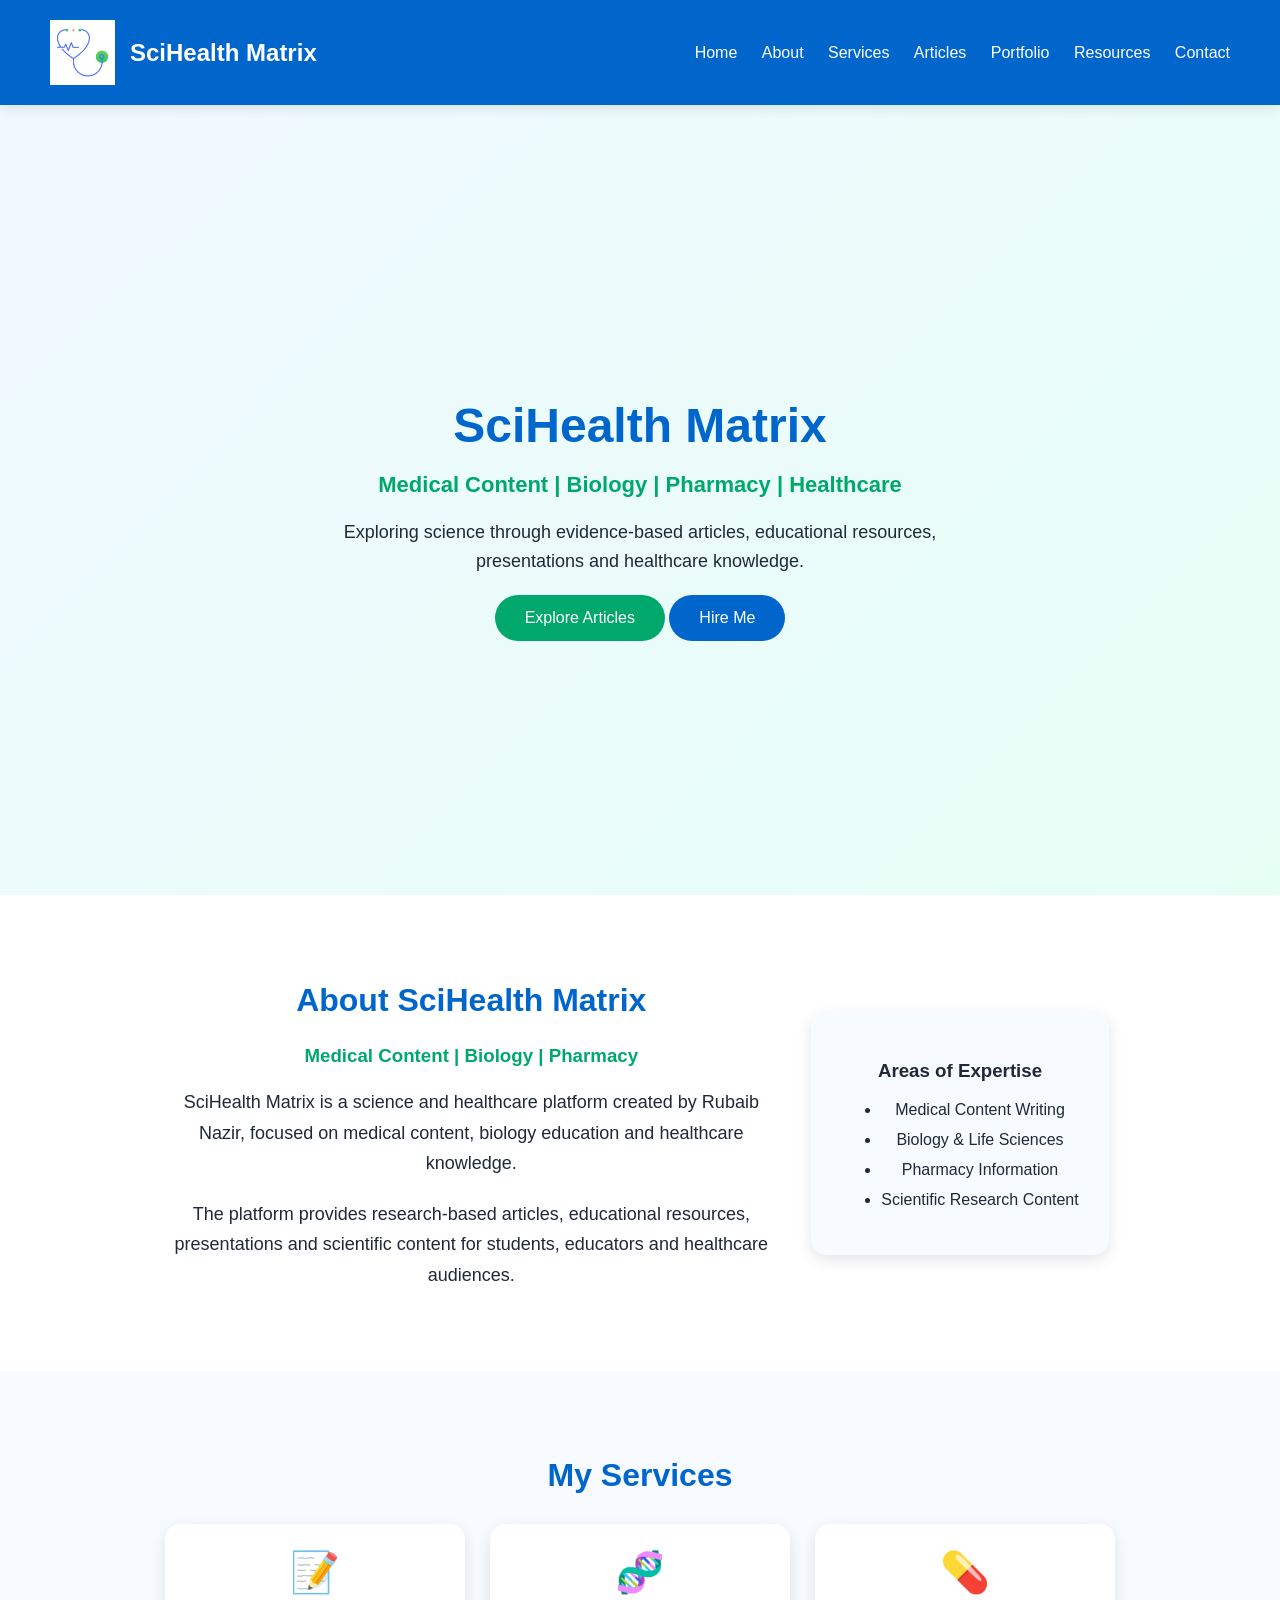
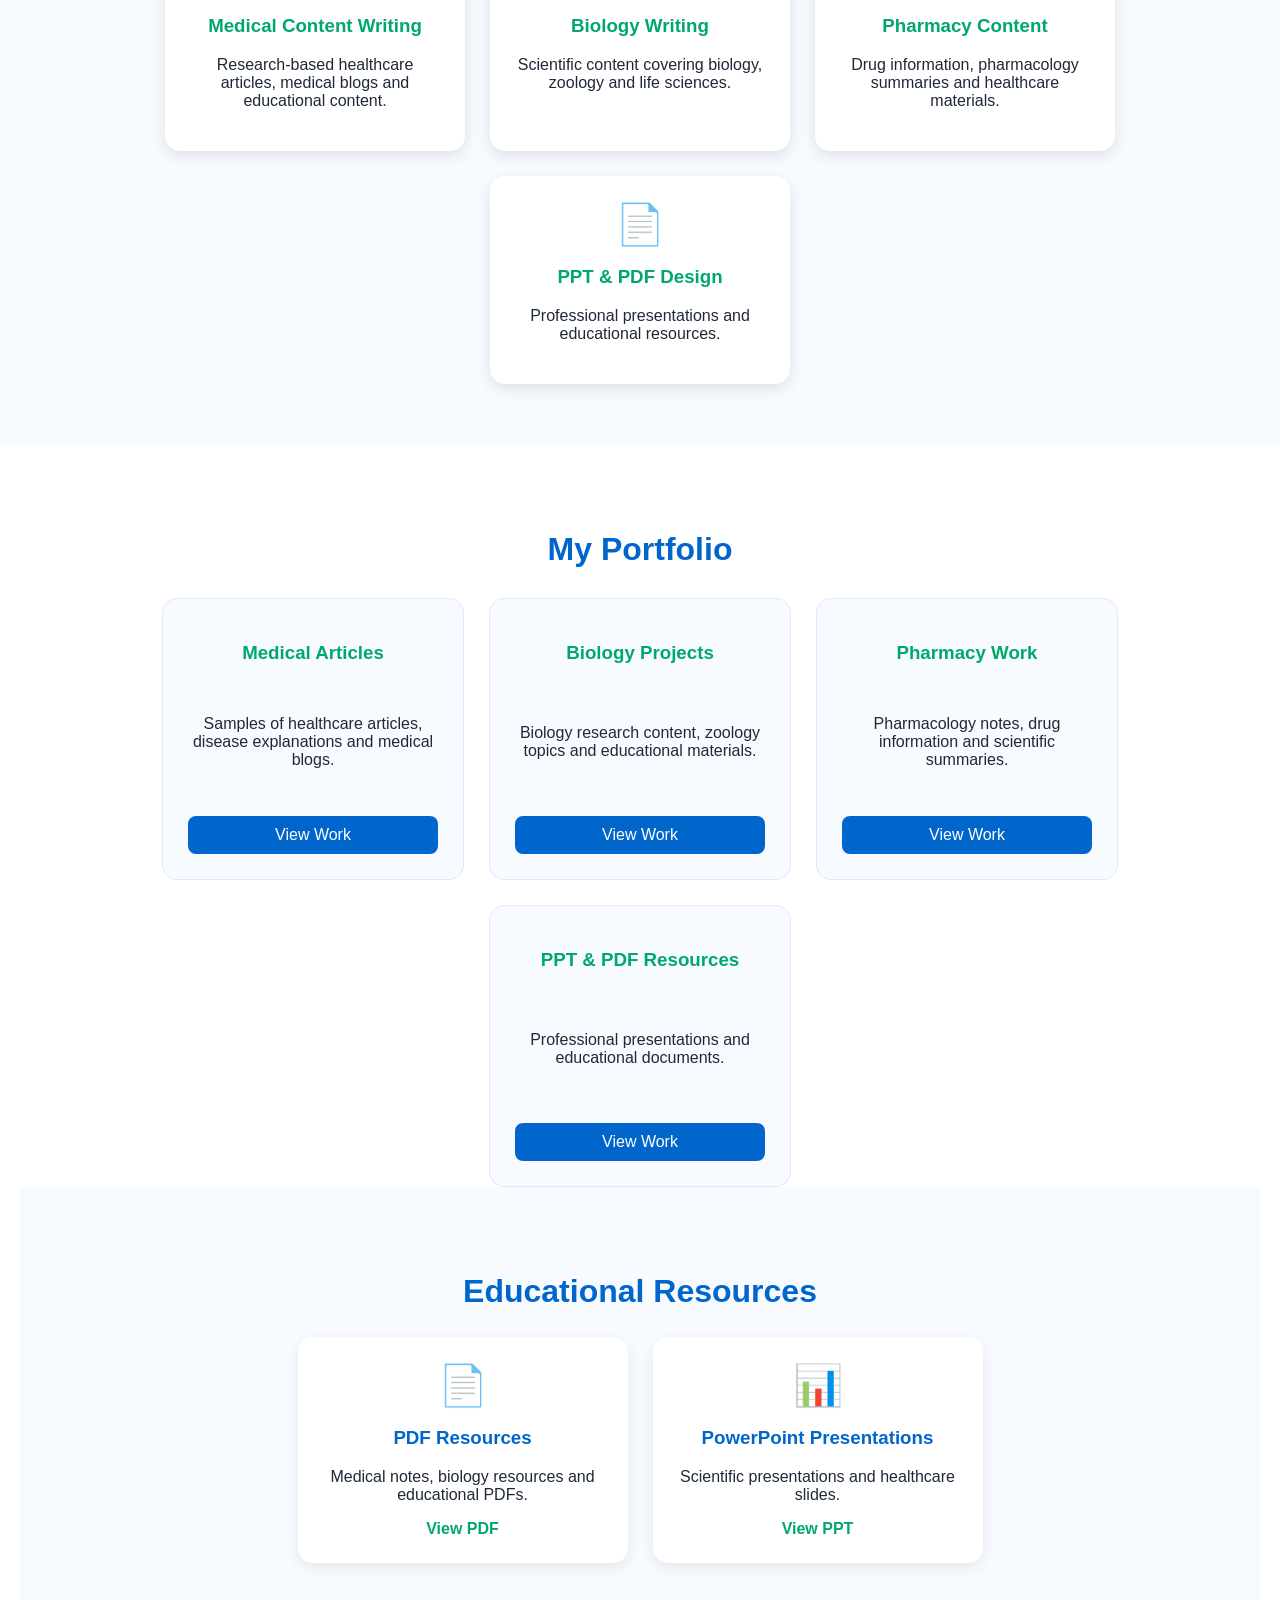
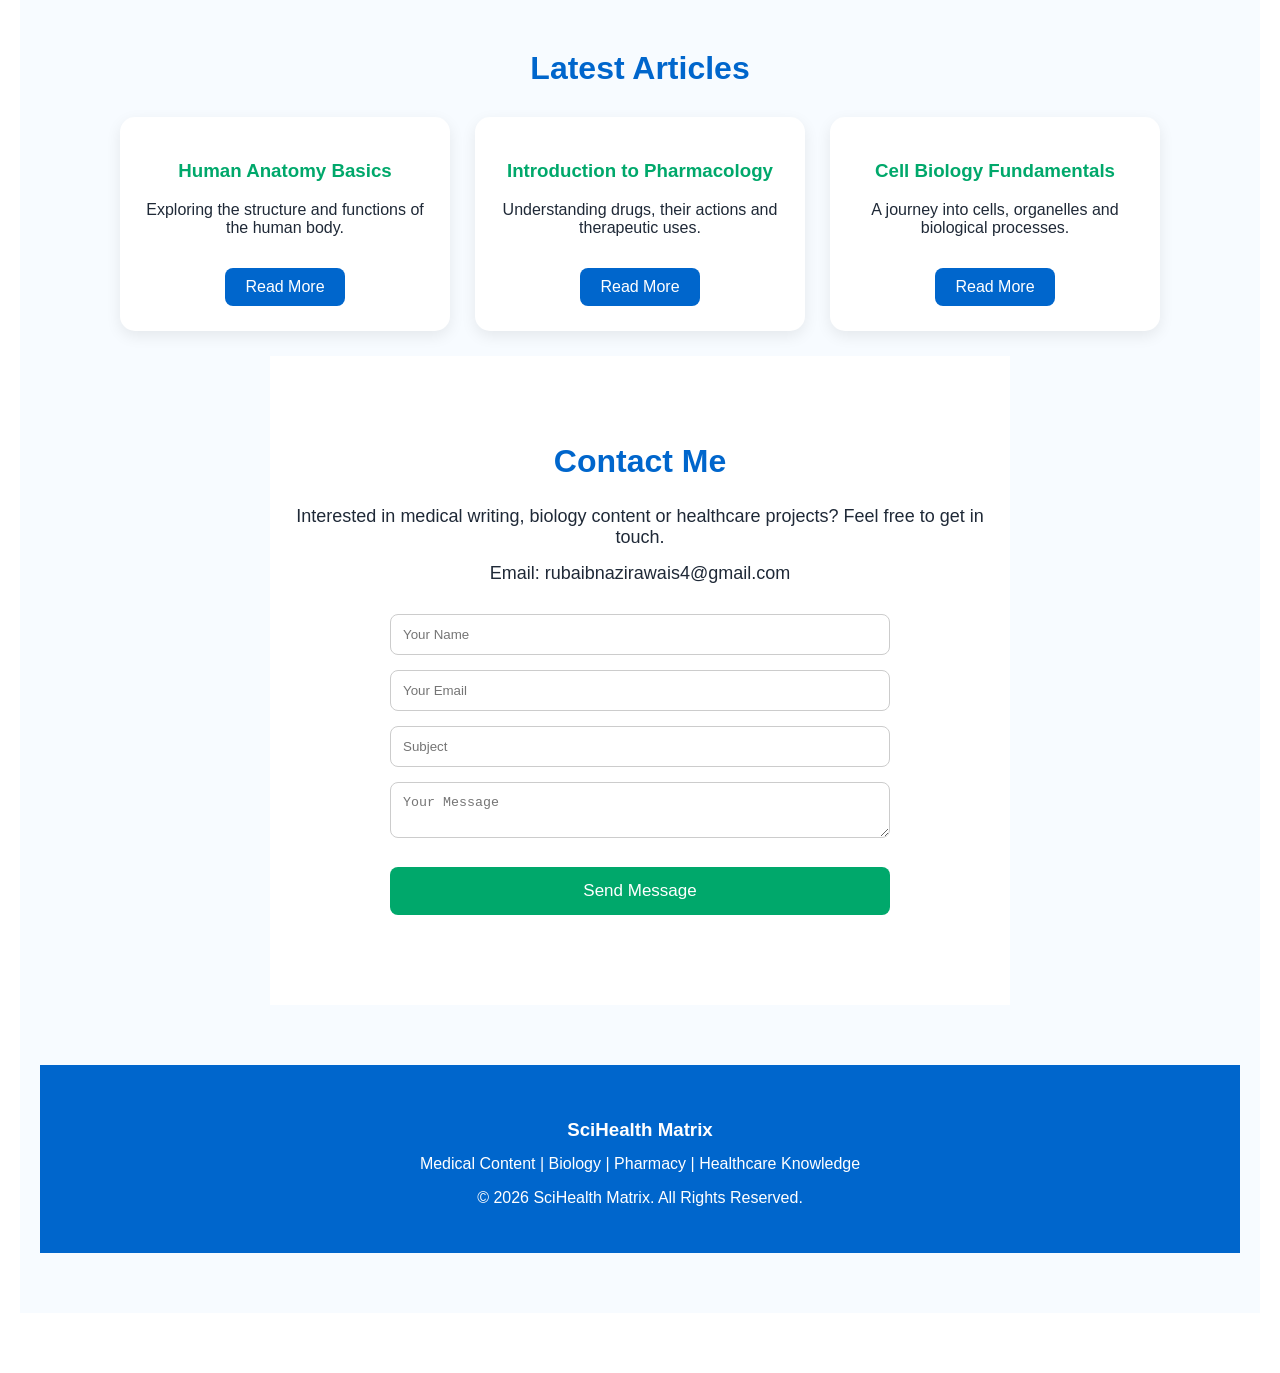
<file: index.html>
<!DOCTYPE html>
<html>

<head>
    <title>SciHealth Matrix</title>
    <link rel="stylesheet" href="style.css">
</head>

<body>

<header>

    
    <div class="logo-area">
    <img src="logo.png" alt="SciHealth Matrix Logo">
    <h2>SciHealth Matrix</h2>
</div>

    <nav>
    <a href="#home">Home</a>
    <a href="#about">About</a>
    <a href="#services">Services</a>
    <a href="#articles">Articles</a>
    <a href="#portfolio">Portfolio</a>
    <a href="#resources">Resources</a>
    <a href="#contact">Contact</a>
</nav>
</header>


<section class="hero" id="home">

    <div class="hero-text">

        <h1>SciHealth Matrix</h1>

        <h2>
        Medical Content | Biology | Pharmacy | Healthcare
        </h2>

        <p>
        Exploring science through evidence-based articles,
        educational resources, presentations and healthcare knowledge.
        </p>

        <div 
    

    <a href="#articles">
        <button>Explore Articles</button>
    </a>

    <a href="#contact">
        <button class="hire-btn">Hire Me</button>
    </a>

</div>
    </div>

</section>

<section class="about" id="about">

    <div class="about-container">

        <div class="about-text">

            <h2>About SciHealth Matrix</h2>

            <h3>
            Medical Content | Biology | Pharmacy
            </h3>

            <p>
            SciHealth Matrix is a science and healthcare platform
            created by Rubaib Nazir, focused on medical content,
            biology education and healthcare knowledge.
            </p>

            <p>
            The platform provides research-based articles,
            educational resources, presentations and scientific
            content for students, educators and healthcare audiences.
            </p>

        </div>


        <div class="about-box">

            <h3>Areas of Expertise</h3>

            <ul>
                <li>Medical Content Writing</li>
                <li>Biology & Life Sciences</li>
                <li>Pharmacy Information</li>
                <li>Scientific Research Content</li>
            </ul>

        </div>

    </div>

</section>

<section class="services" id="services">

    <h2>My Services</h2>

    <div class="service-container">

      <div class="service-card">

    <div class="service-icon">
        📝
    </div>

    <h3>Medical Content Writing</h3>

    <p>
    Research-based healthcare articles,
    medical blogs and educational content.
    </p>

</div>  


        <div class="service-card">
            <div class="service-icon">
    🧬
</div>
            <h3>Biology Writing</h3>
            <p>
            Scientific content covering biology,
            zoology and life sciences.
            </p>
        </div>


        <div class="service-card">
            <div class="service-icon">
    💊
</div>
            <h3>Pharmacy Content</h3>
            <p>
            Drug information, pharmacology summaries
            and healthcare materials.
            </p>
        </div>


        <div class="service-card">
            <div class="service-icon">
    📄
</div>
            <h3>PPT & PDF Design</h3>
            <p>
            Professional presentations and
            educational resources.
            </p>
        </div>

    </div>

</section>

<section class="portfolio" id="portfolio">

    <h2>My Portfolio</h2>

    <div class="portfolio-container">

        <div class="portfolio-card">
            <h3>Medical Articles</h3>
            <p>
            Samples of healthcare articles,
            disease explanations and medical blogs.
            </p>
            <a href="#">
    View Work
</a>
        </div>


        <div class="portfolio-card">
            <h3>Biology Projects</h3>
            <p>
            Biology research content,
            zoology topics and educational materials.
            </p>
            <a href="#">
    View Work
</a>
        </div>


        <div class="portfolio-card">
            <h3>Pharmacy Work</h3>
            <p>
            Pharmacology notes, drug information
            and scientific summaries.
            </p>
            <a href="#">
    View Work
</a>
        </div>


        <div class="portfolio-card">
            <h3>PPT & PDF Resources</h3>
            <p>
            Professional presentations and
            educational documents.
            </p>
            <a href="#">
    View Work
</a>
        </div>

    </div>

<section class="resources" id="resources">

    <h2>Educational Resources</h2>

    <div class="resource-container">

        <div class="resource-card">
            <div class="resource-icon">
📄
</div>
            <h3>PDF Resources</h3>
            <p>
            Medical notes, biology resources and educational PDFs.
            </p>
            <a href="pdfs/sample.pdf" target="_blank">
            View PDF
            </a>
        </div>


        <div class="resource-card">
            <div class="resource-icon">
📊
</div>
            <h3>PowerPoint Presentations</h3>
            <p>
            Scientific presentations and healthcare slides.
            </p>
            <a href="ppts/sample.pptx">
            View PPT
            </a>
        </div>

    </div>


<section class="blog" id="articles">

    <h2>Latest Articles</h2>

    <div class="blog-container">

        <div class="blog-card">
            <h3>Human Anatomy Basics</h3>
            <p>
            Exploring the structure and functions of the human body.
            </p>
            <a href="Articles/Anatomy.html">
    Read More
</a>
        </div>


        <div class="blog-card">
            <h3>Introduction to Pharmacology</h3>
            <p>
            Understanding drugs, their actions and therapeutic uses.
            </p>
           <a href="articles/Pharmacology/pharmacology.html">
    Read More
</a>
        </div>


        <div class="blog-card">
            <h3>Cell Biology Fundamentals</h3>
            <p>
            A journey into cells, organelles and biological processes.
            </p>
            <a href="articles/Cell Biology/cell-biology.html">
    Read More
</a>
        </div>



    <section class="contact" id="contact">

    <h2>Contact Me</h2>

    <p>
    Interested in medical writing, biology content or healthcare projects?
    Feel free to get in touch.
    </p>

    <p>
    Email: rubaibnazirawais4@gmail.com
    </p>

    <form>

        <input type="text" placeholder="Your Name">
        <input type="email" placeholder="Your Email">
        <input type="text" placeholder="Subject">
        <textarea placeholder="Your Message"></textarea>
        <button type="submit">Send Message</button>

    </form>

</section>

</section><footer>

    <h3>SciHealth Matrix</h3>

    <p>
    Medical Content | Biology | Pharmacy | Healthcare Knowledge
    </p>

    <p>
    © 2026 SciHealth Matrix. All Rights Reserved.
    </p>

</footer>


</body>

</html>
</file>
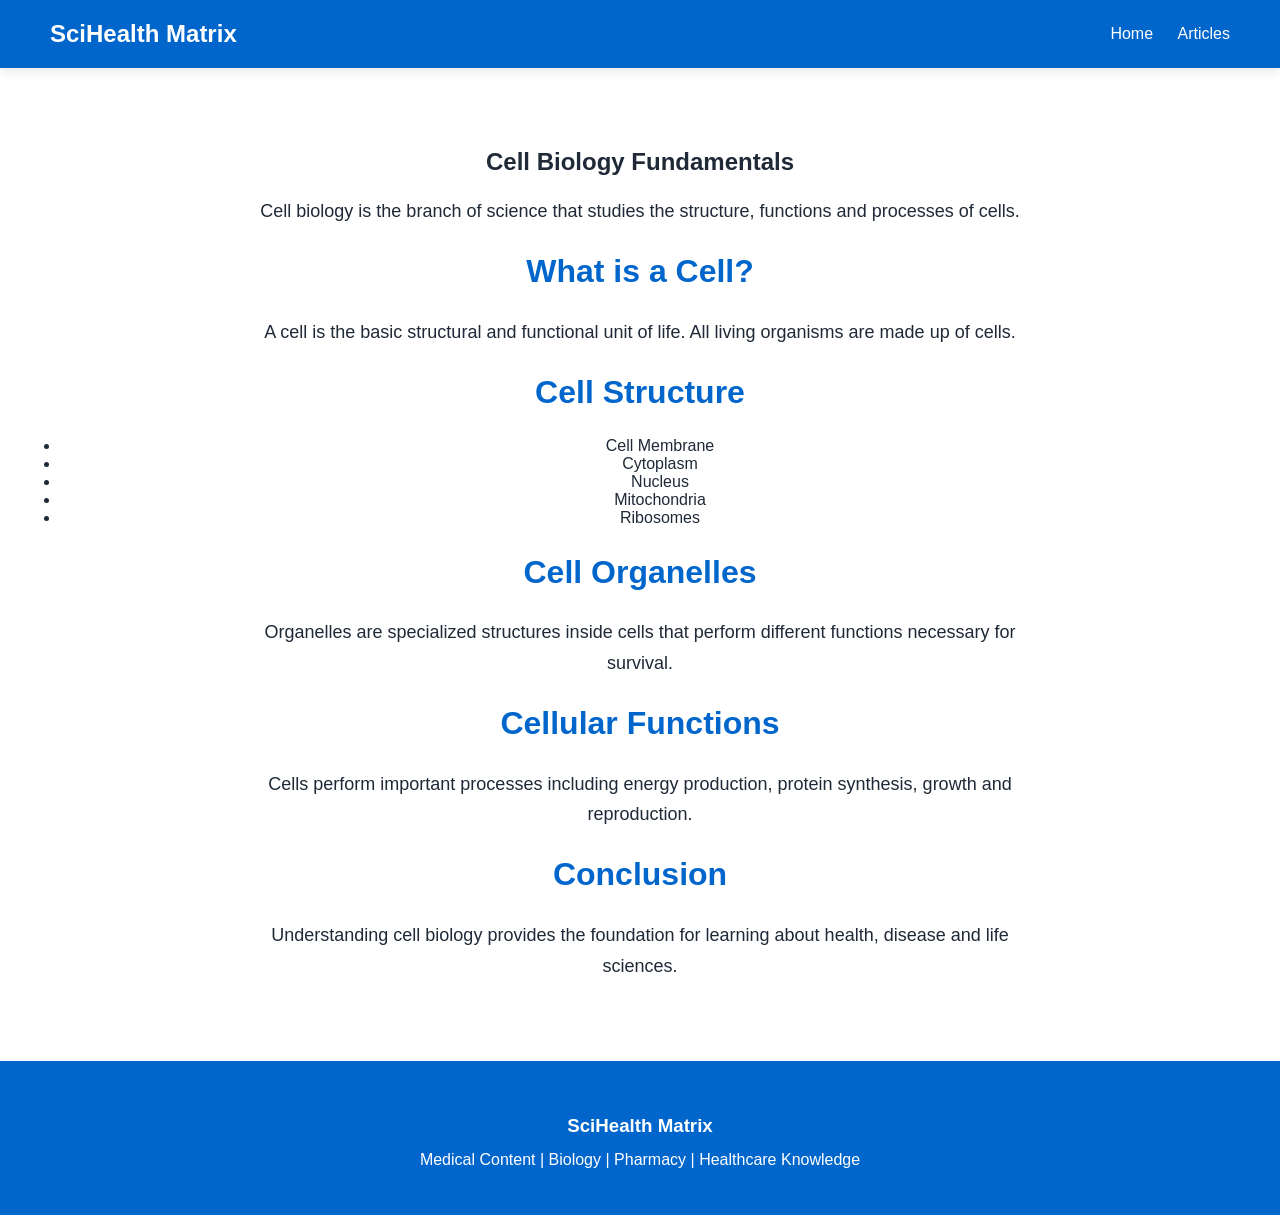
<file: cell-biology.html>
<!DOCTYPE html>
<html>

<head>

<title>Cell Biology Fundamentals | SciHealth Matrix</title>

<link rel="stylesheet" href="../../style.css">

</head>


<body>


<header>

<div class="logo-area">
<h2>SciHealth Matrix</h2>
</div>


<nav>

<a href="../../index.html">Home</a>
<a href="../../index.html#articles">Articles</a>

</nav>

</header>



<section class="about">


<h1>Cell Biology Fundamentals</h1>


<p>
Cell biology is the branch of science that studies
the structure, functions and processes of cells.
</p>



<h2>What is a Cell?</h2>

<p>
A cell is the basic structural and functional unit
of life. All living organisms are made up of cells.
</p>



<h2>Cell Structure</h2>

<ul>

<li>Cell Membrane</li>

<li>Cytoplasm</li>

<li>Nucleus</li>

<li>Mitochondria</li>

<li>Ribosomes</li>

</ul>



<h2>Cell Organelles</h2>

<p>
Organelles are specialized structures inside cells
that perform different functions necessary for survival.
</p>



<h2>Cellular Functions</h2>

<p>
Cells perform important processes including energy
production, protein synthesis, growth and reproduction.
</p>



<h2>Conclusion</h2>

<p>
Understanding cell biology provides the foundation
for learning about health, disease and life sciences.
</p>



</section>



<footer>

<h3>SciHealth Matrix</h3>

<p>
Medical Content | Biology | Pharmacy | Healthcare Knowledge
</p>

</footer>


</body>

</html>
</file>
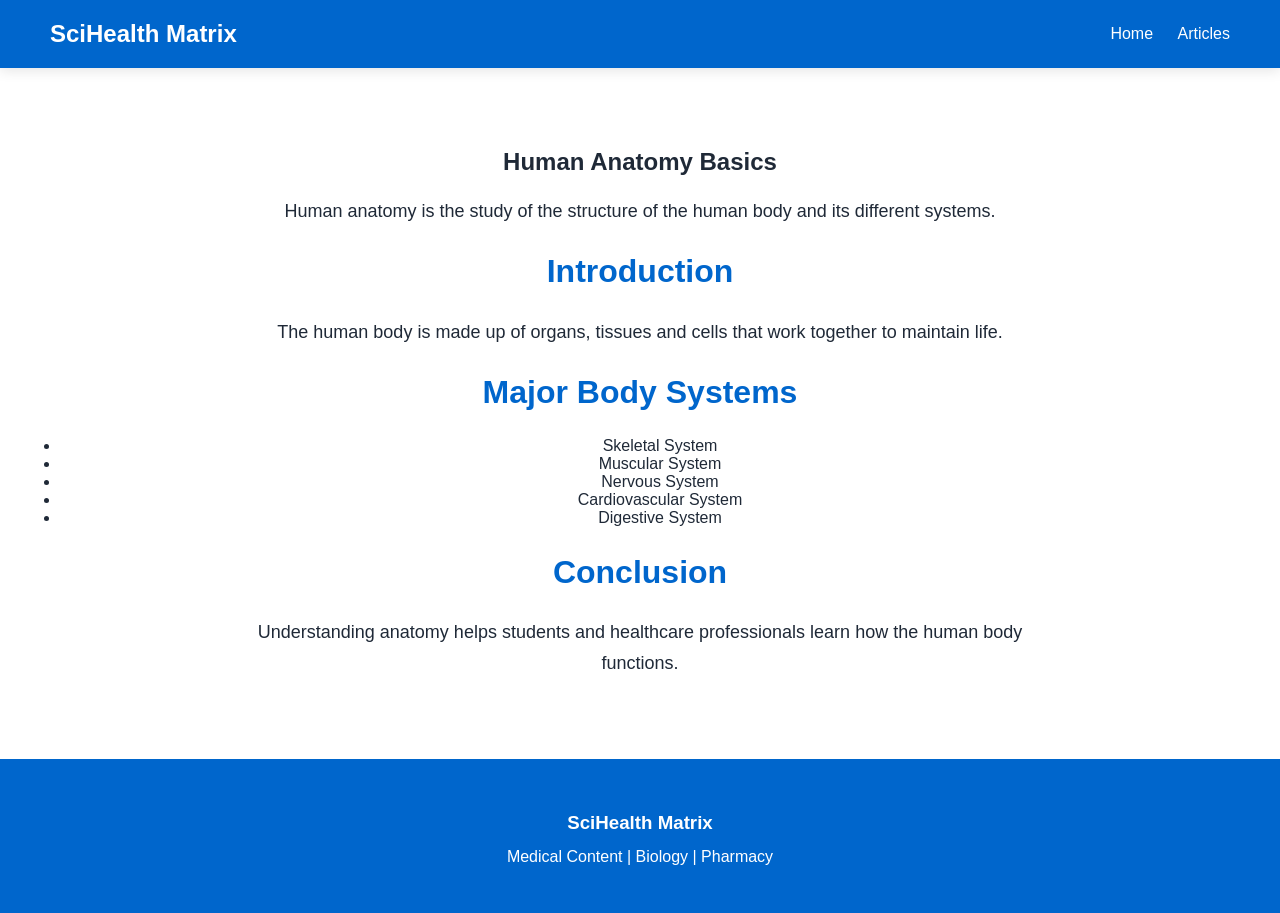
<file: human-anatomy.html>
<!DOCTYPE html>
<html>

<head>

<title>Human Anatomy Basics | SciHealth Matrix</title>

<link rel="stylesheet" href="../style.css">

</head>


<body>


<header>

<div class="logo-area">

<h2>SciHealth Matrix</h2>

</div>


<nav>

<a href="../index.html">Home</a>
<a href="../index.html#articles">Articles</a>

</nav>

</header>



<section class="about">

<h1>Human Anatomy Basics</h1>


<p>
Human anatomy is the study of the structure
of the human body and its different systems.
</p>


<h2>Introduction</h2>

<p>
The human body is made up of organs,
tissues and cells that work together to maintain life.
</p>


<h2>Major Body Systems</h2>

<ul>

<li>Skeletal System</li>
<li>Muscular System</li>
<li>Nervous System</li>
<li>Cardiovascular System</li>
<li>Digestive System</li>

</ul>


<h2>Conclusion</h2>

<p>
Understanding anatomy helps students and healthcare
professionals learn how the human body functions.
</p>


</section>



<footer>

<h3>SciHealth Matrix</h3>

<p>
Medical Content | Biology | Pharmacy
</p>

</footer>



</body>

</html>
</file>
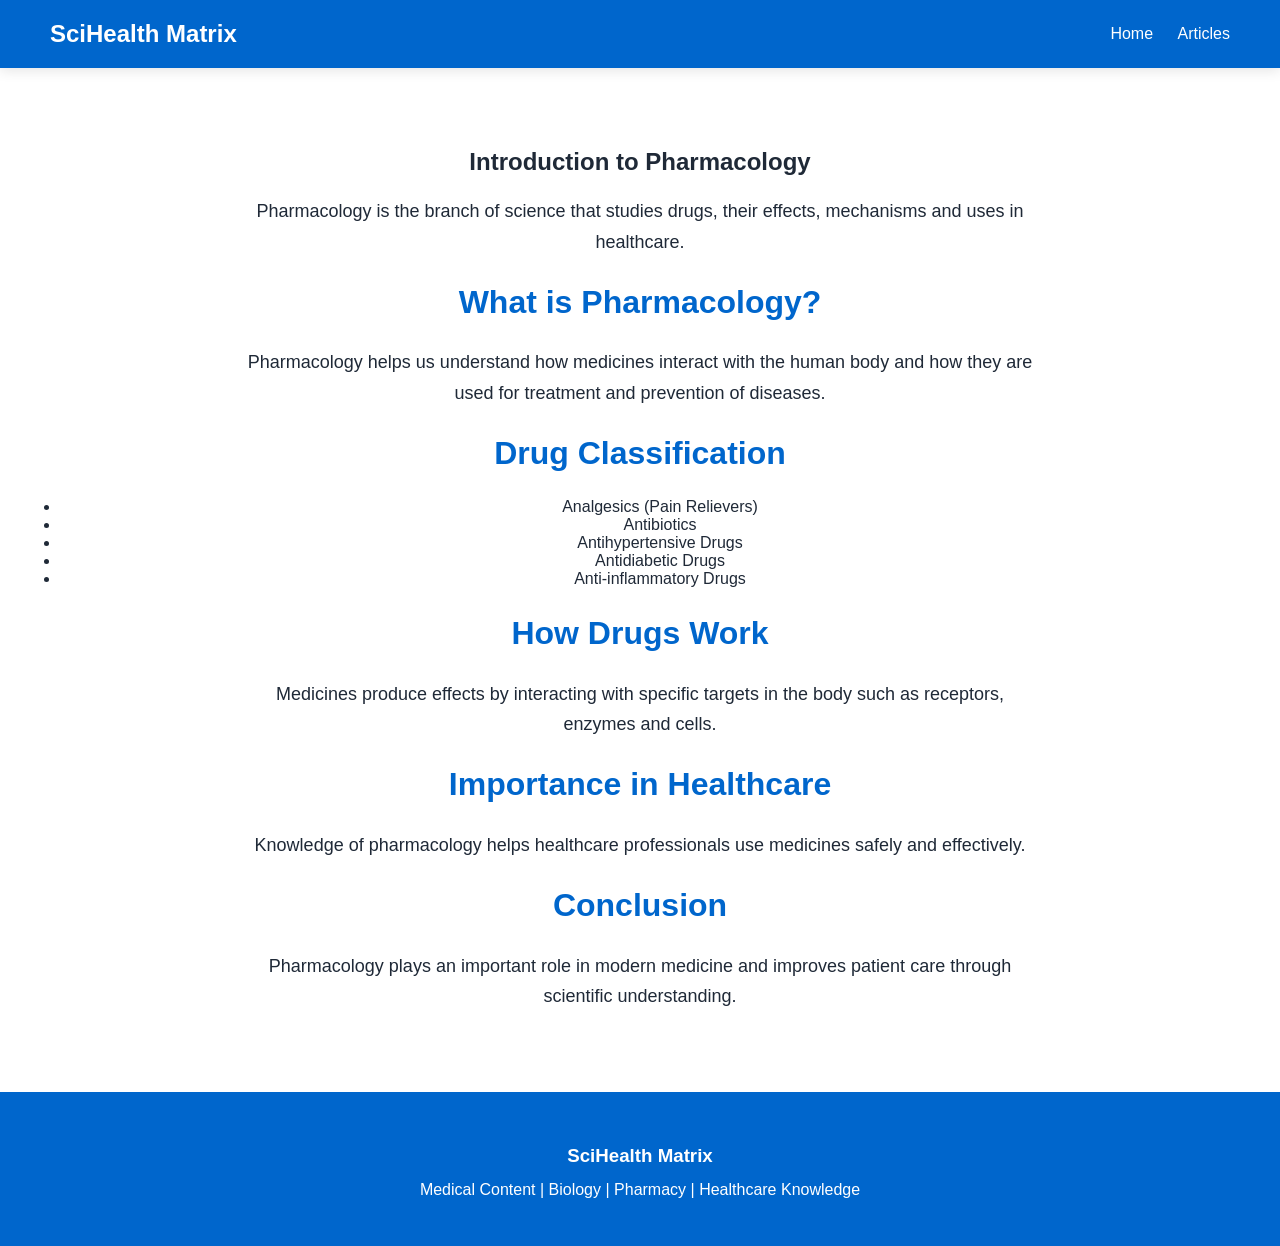
<file: pharmacology.html>
<!DOCTYPE html>
<html>

<head>

<title>Introduction to Pharmacology | SciHealth Matrix</title>

<link rel="stylesheet" href="../../style.css">

</head>


<body>


<header>

<div class="logo-area">
<h2>SciHealth Matrix</h2>
</div>


<nav>
<a href="../../index.html">Home</a>
<a href="../../index.html#articles">Articles</a>
</nav>

</header>



<section class="about">


<h1>Introduction to Pharmacology</h1>


<p>
Pharmacology is the branch of science that studies
drugs, their effects, mechanisms and uses in healthcare.
</p>



<h2>What is Pharmacology?</h2>

<p>
Pharmacology helps us understand how medicines interact
with the human body and how they are used for treatment
and prevention of diseases.
</p>



<h2>Drug Classification</h2>

<ul>

<li>Analgesics (Pain Relievers)</li>

<li>Antibiotics</li>

<li>Antihypertensive Drugs</li>

<li>Antidiabetic Drugs</li>

<li>Anti-inflammatory Drugs</li>

</ul>



<h2>How Drugs Work</h2>

<p>
Medicines produce effects by interacting with specific
targets in the body such as receptors, enzymes and cells.
</p>



<h2>Importance in Healthcare</h2>

<p>
Knowledge of pharmacology helps healthcare professionals
use medicines safely and effectively.
</p>



<h2>Conclusion</h2>

<p>
Pharmacology plays an important role in modern medicine
and improves patient care through scientific understanding.
</p>



</section>



<footer>

<h3>SciHealth Matrix</h3>

<p>
Medical Content | Biology | Pharmacy | Healthcare Knowledge
</p>

</footer>


</body>

</html>
</file>
<file: style.css>
html {
    scroll-behavior: smooth;
}

body {
    font-family: Arial, sans-serif;
    margin: 0;
    background-color: #f7fbff;
    color: #1f2937;
}


/* Header */

header {
    background-color: #0066cc;
    color: white;
    padding: 20px 50px;
    display: flex;
    justify-content: space-between;
    align-items: center;

    position: sticky;
    top: 0;
    z-index: 1000;
    box-shadow: 0 3px 12px rgba(0,0,0,0.1);
}


header h2 {
    margin: 0;
}


nav a {
    color: white;
    text-decoration: none;
    margin-left: 20px;
    font-size: 16px;
    transition: 0.3s;
padding-bottom: 5px;
}
nav a:hover {
    color: #90ee90;
    border-bottom: 2px solid white;
}


/* Hero Section */

.hero {
    text-align: center;
    padding: 80px 20px;
}


.hero h1 {
    font-size: 42px;
    color: #0066cc;
}


.hero p {
    font-size: 20px;
    max-width: 700px;
    margin: 20px auto;
}


button {
    background-color: #00a86b;
    color: white;
    border: none;
    padding: 14px 30px;
    border-radius: 30px;
    font-size: 16px;
    cursor: pointer;
    button {
    transition: 0.3s;
}

button:hover {
    background-color: #008f5a;
    transform: translateY(-3px);
}
}.logo-area {
    display: flex;
    align-items: center;
    gap: 10px;
}

.logo-area img {
    width: 65px;
    height: 65px;
    object-fit: contain;
}

.logo-area {
    display: flex;
    align-items: center;
    gap: 15px;
}

.logo-area h2 {
    font-size: 24px;
    color: white;
}


.logo-area {
    display: flex;
    align-items: center;
    gap: 15px;
}

.logo-area h2 {
    font-size: 24px;
    color: white;
}


.logo-area h2 {
    color: white;
}
.hero {
    min-height: 70vh;
    display: flex;
    justify-content: center;
    align-items: center;
    text-align: center;
    background: linear-gradient(
        135deg,
        #f0f8ff,
        #e6fff5
    );
}

.hero-text h1 {
    font-size: 48px;
    color: #0066cc;
    margin-bottom: 10px;
}

.hero-text h2 {
    color: #00a86b;
    font-size: 22px;
}

.hero-text p {
    max-width: 700px;
    margin: 20px auto;
    font-size: 18px;
    line-height: 1.6;
}.about {
    padding: 60px 20px;
    text-align: center;
    background-color: white;
}

.about h2 {
    color: #0066cc;
    font-size: 32px;
}

.about p {
    max-width: 800px;
    margin: 20px auto;
    font-size: 18px;
    line-height: 1.7;
}.services {
    padding: 60px 20px;
    text-align: center;
    background-color: #f7fbff;
}

.services h2 {
    color: #0066cc;
    font-size: 32px;
}


.service-container {
    display: flex;
    flex-wrap: wrap;
    justify-content: center;
    gap: 25px;
    margin-top: 30px;
}


.service-card {
    background: white;
    width: 250px;
    padding: 25px;
    border-radius: 15px;
    box-shadow: 0 5px 15px rgba(0,0,0,0.1);
}


.service-card h3 {
    color: #00a86b;
}
.portfolio {
    padding: 60px 20px;
    text-align: center;
    background-color: white;
}


.portfolio h2 {
    color: #0066cc;
    font-size: 32px;
}


.portfolio-container {
    display: flex;
    flex-wrap: wrap;
    justify-content: center;
    gap: 25px;
    margin-top: 30px;
}


.portfolio-card {
    background-color: #f7fbff;
    width: 250px;
    padding: 25px;
    border-radius: 15px;
    border: 1px solid #e0e7ff;
}


.portfolio-card h3 {
    color: #00a86b;
}.blog {
    padding: 60px 20px;
    text-align: center;
    background-color: #f7fbff;
}


.blog h2 {
    color: #0066cc;
    font-size: 32px;
}


.blog-container {
    display: flex;
    flex-wrap: wrap;
    justify-content: center;
    gap: 25px;
    margin-top: 30px;
}


.blog-card {
    background: white;
    width: 280px;
    padding: 25px;
    border-radius: 15px;
    box-shadow: 0 5px 15px rgba(0,0,0,0.08);
}


.blog-card h3 {
    color: #00a86b;
}


.blog-card button {
    margin-top: 15px;
}.contact {
    padding: 60px 20px;
    text-align: center;
    background-color: white;
}


.contact h2 {
    color: #0066cc;
    font-size: 32px;
}


.contact p {
    max-width: 700px;
    margin: 15px auto;
    font-size: 18px;
}

@media (max-width: 768px) {

    header {
        flex-direction: column;
        padding: 20px;
    }


    nav {
        margin-top: 15px;
    }


    nav a {
        display: block;
        margin: 10px;
    }


    .hero h1 {
        font-size: 34px;
    }


    .hero-text h2 {
        font-size: 18px;
    }


    .service-card,
    .portfolio-card,
    .blog-card {
        width: 85%;
    }

}.resources {
    padding: 60px 20px;
    text-align: center;
    background-color: #f7fbff;
}

.resource-container {
    display: flex;
    justify-content: center;
    gap: 25px;
    flex-wrap: wrap;
}

.resource-card {
    background: white;
    width: 280px;
    padding: 25px;
    border-radius: 15px;
    box-shadow: 0 5px 15px rgba(0,0,0,0.08);
}

.resource-card h3 {
    color: #0066cc;
}

.resource-card a {
    color: #00a86b;
    text-decoration: none;
    font-weight: bold;
}.blog-card a {
    display: inline-block;
    margin-top: 15px;
    padding: 10px 20px;
    background-color: #0066cc;
    color: white;
    border-radius: 8px;
    text-decoration: none;
}


.blog-card a:hover {
    background-color: #004999;
}
.hero {
    display: flex;
    justify-content: space-around;
    align-items: center;
    gap: 40px;
}


.hero-text {
    max-width: 600px;
}


.hero-image img {
    width: 350px;
}
.about-container {

    display: flex;
    justify-content: center;
    align-items: center;
    gap: 40px;
    flex-wrap: wrap;

}


.about-text {

    max-width: 600px;

}


.about-text h3 {

    color: #00a86b;

}


.about-box {

    background: #f7fbff;
    padding: 30px;
    border-radius: 15px;
    box-shadow: 0 5px 15px rgba(0,0,0,0.1);

}


.about-box li {

    margin: 12px 0;

}
.service-icon {
    font-size: 40px;
    margin-bottom: 15px;
}
.service-card {
    transition: 0.3s ease;
}


.service-card:hover {
    transform: translateY(-10px);
    box-shadow: 0 15px 30px rgba(0,0,0,0.15);
}
.portfolio-card a {
    display: inline-block;
    margin-top: 15px;
    padding: 10px 20px;
    background-color: #0066cc;
    color: white;
    text-decoration: none;
    border-radius: 8px;
}
.portfolio-card a:hover {
    background-color: #004999;
}
.resource-icon {
    font-size: 40px;
    margin-bottom: 15px;
}
.resource-icon {
    font-size: 40px;
    margin-bottom: 15px;
}
.resource-card a:hover {

    background-color: #008f5a;

}
.blog-card a {

    display: inline-block;
    margin-top: 15px;
    padding: 10px 20px;
    background-color: #0066cc;
    color: white;
    text-decoration: none;
    border-radius: 8px;

}
.blog-card a:hover {

    background-color: #004999;

}
.portfolio-card {
    display: flex;
    flex-direction: column;
    justify-content: space-between;
    min-height: 230px;
}
.contact form {
    max-width: 500px;
    margin: 30px auto;
}
.contact input,
.contact textarea {
    width: 100%;
    padding: 12px;
    margin-bottom: 15px;
    border: 1px solid #ccc;
    border-radius: 8px;
    box-sizing: border-box;
}
.contact button {
    margin-top: 10px;
    width: 100%;
    background-color: #00a86b;
    color: white;
    border: none;
    padding: 14px;
    border-radius: 8px;
    font-size: 17px;
    cursor: pointer;
    transition: 0.3s;
}


.contact button:hover {
    background-color: #008f5a;
}
.hero-buttons {
    display: flex;
    justify-content: center;
    gap: 20px;
    margin-top: 30px;
    flex-wrap: wrap;
}

.hire-btn {
    background-color: #0066cc;
}

.hire-btn:hover {
    background-color: #004999;
}
.hire-btn {
    background-color: #0066cc;
}

.hire-btn:hover {
    background-color: #004999;
}
.hero-image img {

    width: 350px;
    max-width: 100%;

}/* =========================
   FINAL POLISH
   ========================= */

.section-label {
    color: #00a86b;
    font-size: 14px;
    font-weight: bold;
    letter-spacing: 2px;
    margin-bottom: 10px;
}

.section-intro {
    max-width: 700px;
    margin: 15px auto 30px;
    line-height: 1.7;
    font-size: 17px;
    color: #4b5563;
}

.coming-soon {
    max-width: 600px;
    margin: 30px auto;
    padding: 40px 25px;
    background: white;
    border-radius: 15px;
    box-shadow: 0 5px 15px rgba(0,0,0,0.08);
}

.coming-icon {
    font-size: 45px;
    margin-bottom: 15px;
}

.coming-soon h3 {
    color: #0066cc;
    font-size: 24px;
}

.coming-soon p {
    line-height: 1.7;
    color: #555;
}

.portfolio-icon {
    font-size: 40px;
    margin-bottom: 15px;
}

.portfolio-status,
.resource-status {
    display: inline-block;
    margin-top: 15px;
    padding: 7px 14px;
    background-color: #e6fff5;
    color: #008f5a;
    border-radius: 20px;
    font-size: 13px;
    font-weight: bold;
}

.contact-email a {
    color: #0066cc;
    font-weight: bold;
    text-decoration: none;
}

.contact-email a:hover {
    text-decoration: underline;
}

footer {
    background-color: #0066cc;
    color: white;
    text-align: center;
    padding: 35px 20px;
}

footer h3 {
    margin-bottom: 10px;
}

footer p {
    margin: 8px 0;
    line-height: 1.6;
}


/* Mobile improvement */

@media (max-width: 768px) {

    .hero {
        padding: 60px 20px;
    }

    .hero-text h1 {
        font-size: 36px;
    }

    .hero-text h2 {
        font-size: 18px;
        line-height: 1.5;
    }

    .hero-text p {
        font-size: 16px;
    }

    .hero-buttons {
        flex-direction: column;
        align-items: center;
    }

    .hero-buttons a {
        width: 100%;
        max-width: 280px;
    }

    .hero-buttons button {
        width: 100%;
    }

    .about-container {
        flex-direction: column;
    }

    .about-text,
    .about-box {
        width: 90%;
    }

}
</file>
